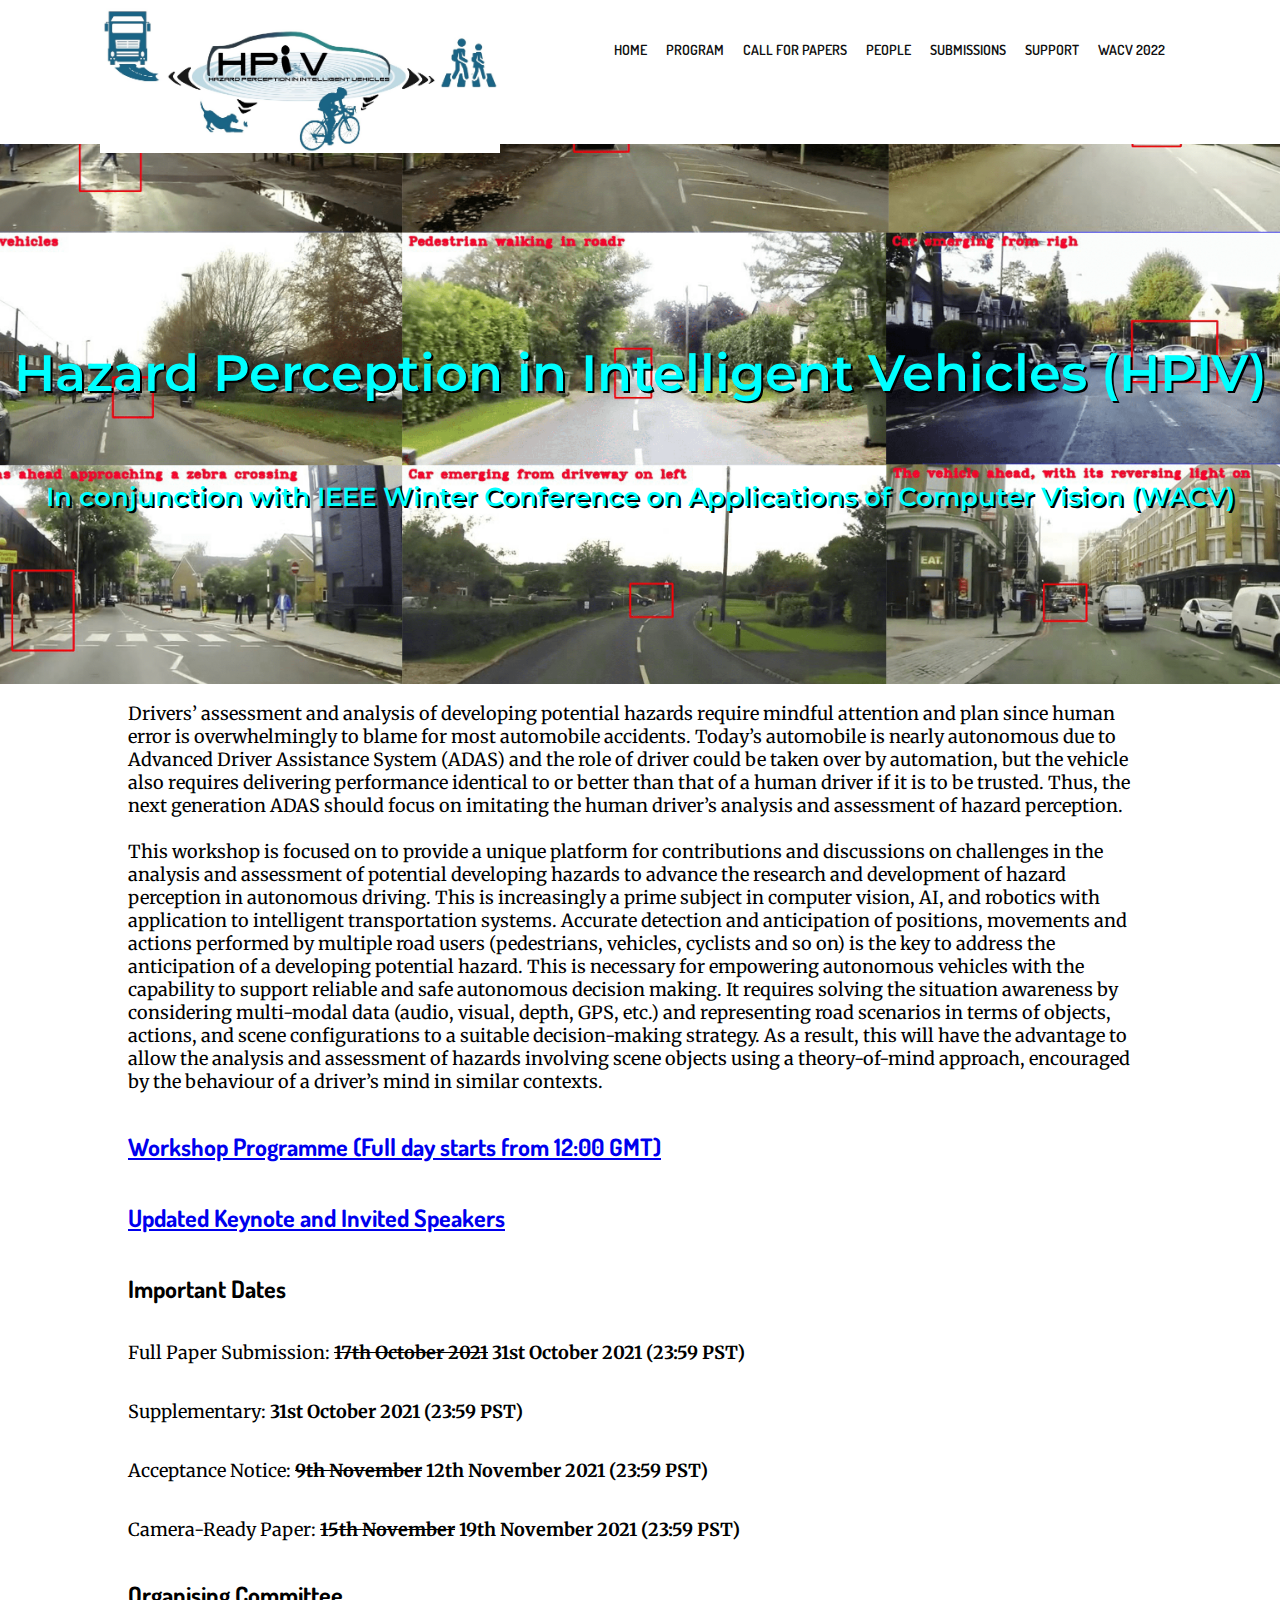
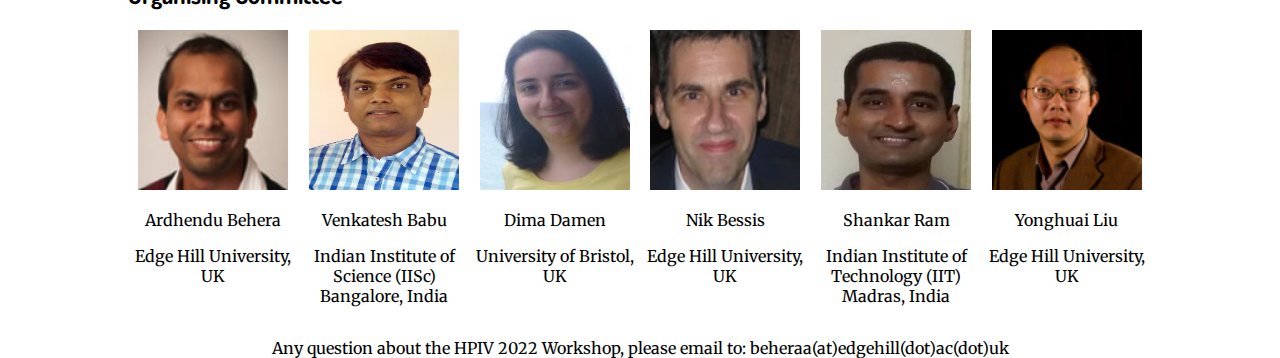
<file: index.html>
<!DOCTYPE html>
<html lang="en">
<head>
    <meta charset="UTF-8">
    <title>Hazard Perception in Intelligent Vehicles (HPIV)</title>
    <link href="css/main.css" rel="stylesheet">
    <link href="https://fonts.googleapis.com/css?family=Dosis" rel="stylesheet">
    <link href="https://fonts.googleapis.com/css?family=Montserrat" rel="stylesheet">
    <link href="https://fonts.googleapis.com/css?family=Merriweather" rel="stylesheet">
</head>
<body>
<div class="header-content">
    <nav class="nav">
        <a href="index.html"><img alt="HPIV" id="mainImage" src="img/HPIV_crop.jpg"></a>
        <div class="rightNav">
            <a href="index.html">HOME</a>
            <a href="program.html">PROGRAM</a>
            <a href="papers.html">CALL FOR PAPERS</a>
            <a href="people.html">PEOPLE</a>
            <a href="submissions.html">SUBMISSIONS</a>
            <a href="support.html">SUPPORT</a>
            <a href="https://wacv2022.thecvf.com/home">WACV 2022</a>
        </div>
    </nav>
</div>
<div class="headerImage">
</div>
<div class="titleHolder">
    <p id="title">Hazard Perception in Intelligent Vehicles (HPIV) </p>
    <p id="subtitle">In conjunction with IEEE Winter Conference on Applications of Computer Vision (WACV) </p>
</div>
<div class="body-content">
    <article class="articleLayout">
        <p>Drivers’ assessment and analysis of developing potential hazards require mindful attention and plan since
            human error is overwhelmingly to blame for most automobile accidents. Today’s automobile is nearly
            autonomous due to Advanced Driver Assistance System (ADAS) and the role of driver could be taken over by
            automation, but the vehicle also requires delivering performance identical to or better than that of a human
            driver if it is to be trusted. Thus, the next generation ADAS should focus on imitating the human driver’s
            analysis and assessment of hazard perception. <br> <br>
            This workshop is focused on to provide a unique platform for contributions and discussions on challenges in
            the analysis and assessment of potential developing hazards to advance the research and development of
            hazard perception in autonomous driving. This is increasingly a prime subject in computer vision, AI, and
            robotics with application to intelligent transportation systems. Accurate detection and anticipation of
            positions, movements and actions performed by multiple road users (pedestrians, vehicles, cyclists and so
            on) is the key to address the anticipation of a developing potential hazard. This is necessary for
            empowering autonomous vehicles with the capability to support reliable and safe autonomous decision making.
            It requires solving the situation awareness by considering multi-modal data (audio, visual, depth, GPS,
            etc.) and representing road scenarios in terms of objects, actions, and scene configurations to a suitable
            decision-making strategy. As a result, this will have the advantage to allow the analysis and assessment of
            hazards involving scene objects using a theory-of-mind approach, encouraged by the behaviour of a driver’s
            mind in similar contexts.

        </p>
        <h2><a href="program.html"> Workshop Programme (Full day starts from 12:00 GMT) </a></h2>
        <h2><a href="people.html"> Updated Keynote and Invited Speakers</a></h2>
        
        <h2>Important Dates</h2>
        <p>Full Paper Submission: <b><strike>17th October 2021</strike> 31st October 2021 (23:59 PST)</b></p>
        <p>Supplementary: <b>31st October 2021 (23:59 PST)</b></p>
        <p>Acceptance Notice: <b><strike> 9th November</strike> 12th November 2021 (23:59 PST)</b></p>
        <p>Camera-Ready Paper: <b><strike>15th November</strike> 19th November 2021 (23:59 PST)</b></p>
    </article>
    <section>
        <h2 id="committeeheader">Organising Committee</h2>
        <div class="committeeHolder">
            <div class="committeeMember">
                <img alt="Image of Ardhendu Behera" src="img/ardhendu-behera.jpg">
                <p>Ardhendu Behera</p>
                <p>Edge Hill University, UK</p>
            </div>
            <div class="committeeMember">
                <img alt="Image of Venkatesh Babu" src="img/babu2small.jpg">
                <p>Venkatesh Babu</p>
                <p>Indian Institute of Science (IISc) Bangalore, India</p>
            </div>
            <div class="committeeMember">
                <img alt="Image of Dima Damen" src="img/Diman.jpeg">
                <p>Dima Damen</p>
                <p>University of Bristol, UK</p>
            </div>
            <div class="committeeMember">
                <img alt="Image of Nik Bessis" src="img/nik_bessis.jpg">
                <p>Nik Bessis</p>
                <p>Edge Hill University, UK</p>
            </div>
            <div class="committeeMember">
                <img alt="Image of Shankar Ram" src="img/Shankar.jpg">
                <p>Shankar Ram</p>
                <p>Indian Institute of Technology (IIT) Madras, India</p>
            </div>
            <div class="committeeMember">
                <img alt="Image of Ardhendu Behera" src="img/yonghuai.png">
                <p>Yonghuai Liu</p>
                <p>Edge Hill University, UK</p>
            </div>
        </div>
    </section>
</div>
<div class="footer-content">
<p style="text-align:center">Any question about the HPIV 2022 Workshop, please email to: beheraa(at)edgehill(dot)ac(dot)uk</p>
</div>

</body>
</html>
</file>
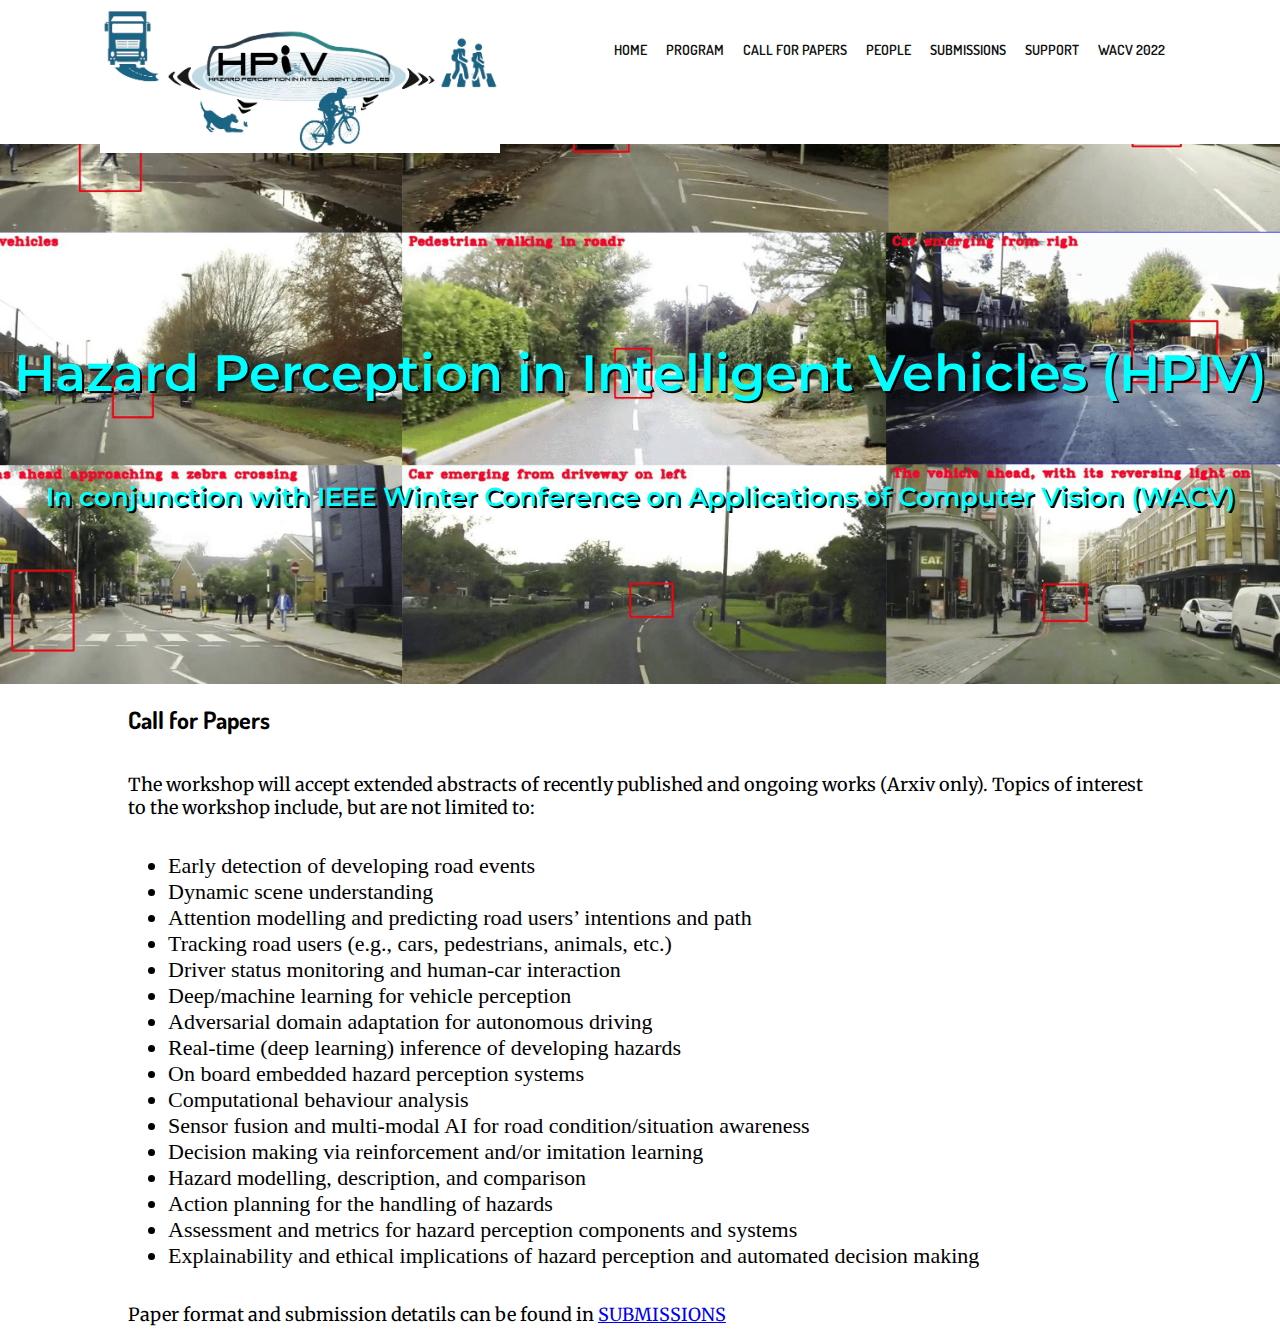
<file: papers.html>
<!DOCTYPE html>
<html lang="en">
<head>
    <meta charset="UTF-8">
    <title>Hazard Perception in Intelligent Vehicles (HPIV)</title>
    <link href="css/main.css" rel="stylesheet">
    <link href="https://fonts.googleapis.com/css?family=Dosis" rel="stylesheet">
    <link href="https://fonts.googleapis.com/css?family=Montserrat" rel="stylesheet">
    <link href="https://fonts.googleapis.com/css?family=Merriweather" rel="stylesheet">
</head>
<body>
<div class="header-content">
    <nav class="nav">
        <a href="index.html"><img alt="HPIV" id="mainImage" src="img/HPIV_crop.jpg"></a>
        <div class="rightNav">
            <a href="index.html">HOME</a>
            <a href="program.html">PROGRAM</a>
            <a href="papers.html">CALL FOR PAPERS</a>
            <a href="people.html">PEOPLE</a>
            <a href="submissions.html">SUBMISSIONS</a>
            <a href="support.html">SUPPORT</a>
            <a href="https://wacv2022.thecvf.com/home">WACV 2022</a>
        </div>
    </nav>
</div>
<div class="headerImage">
</div>
<div class="titleHolder">
    <p id="title">Hazard Perception in Intelligent Vehicles (HPIV) </p>
    <p id="subtitle">In conjunction with IEEE Winter Conference on Applications of Computer Vision (WACV) </p>
</div>
<div class="body-content">
    <article class="articleLayout">
        <h2>Call for Papers</h2>
        <p>The workshop will accept extended abstracts of recently published and ongoing works (Arxiv only). Topics of
            interest to the workshop include, but are not limited to:
        </p>
        <ul>
            <li>Early detection of developing road events</li>
            <li>Dynamic scene understanding</li>
            <li>Attention modelling and predicting road users’ intentions and path</li>
            <li>Tracking road users (e.g., cars, pedestrians, animals, etc.)</li>
            <li>Driver status monitoring and human-car interaction</li>
            <li>Deep/machine learning for vehicle perception</li>
            <li>Adversarial domain adaptation for autonomous driving</li>
            <li>Real-time (deep learning) inference of developing hazards</li>
            <li>On board embedded hazard perception systems</li>
            <li>Computational behaviour analysis</li>
            <li>Sensor fusion and multi-modal AI for road condition/situation awareness</li>
            <li>Decision making via reinforcement and/or imitation learning</li>
            <li>Hazard modelling, description, and comparison</li>
            <li>Action planning for the handling of hazards</li>
            <li>Assessment and metrics for hazard perception components and systems</li>
            <li>Explainability and ethical implications of hazard perception and automated decision making</li>
        </ul>
        <p>
            Paper format and submission detatils can be found in <a href="submissions.html">SUBMISSIONS</a>
        </p>
    </article>
</div>
<div class="footer-content">

</div>

</body>
</html>
</file>
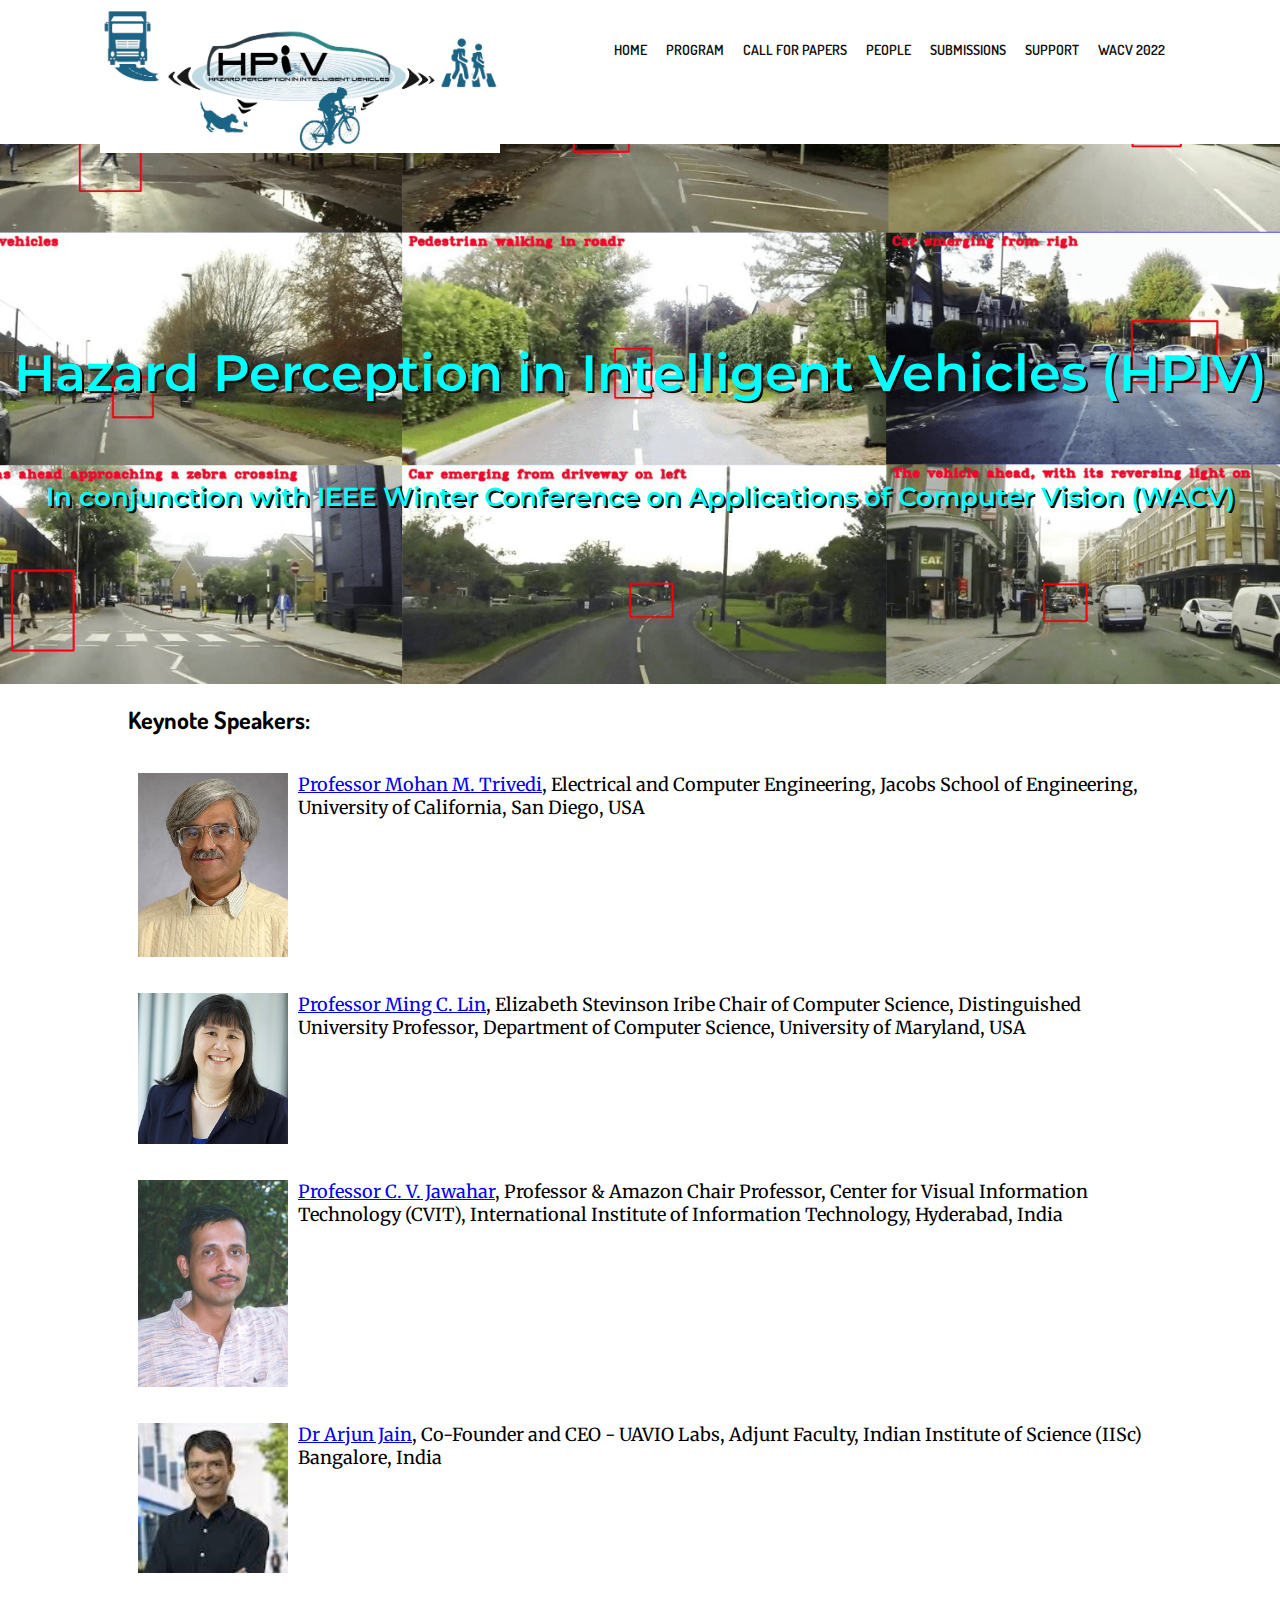
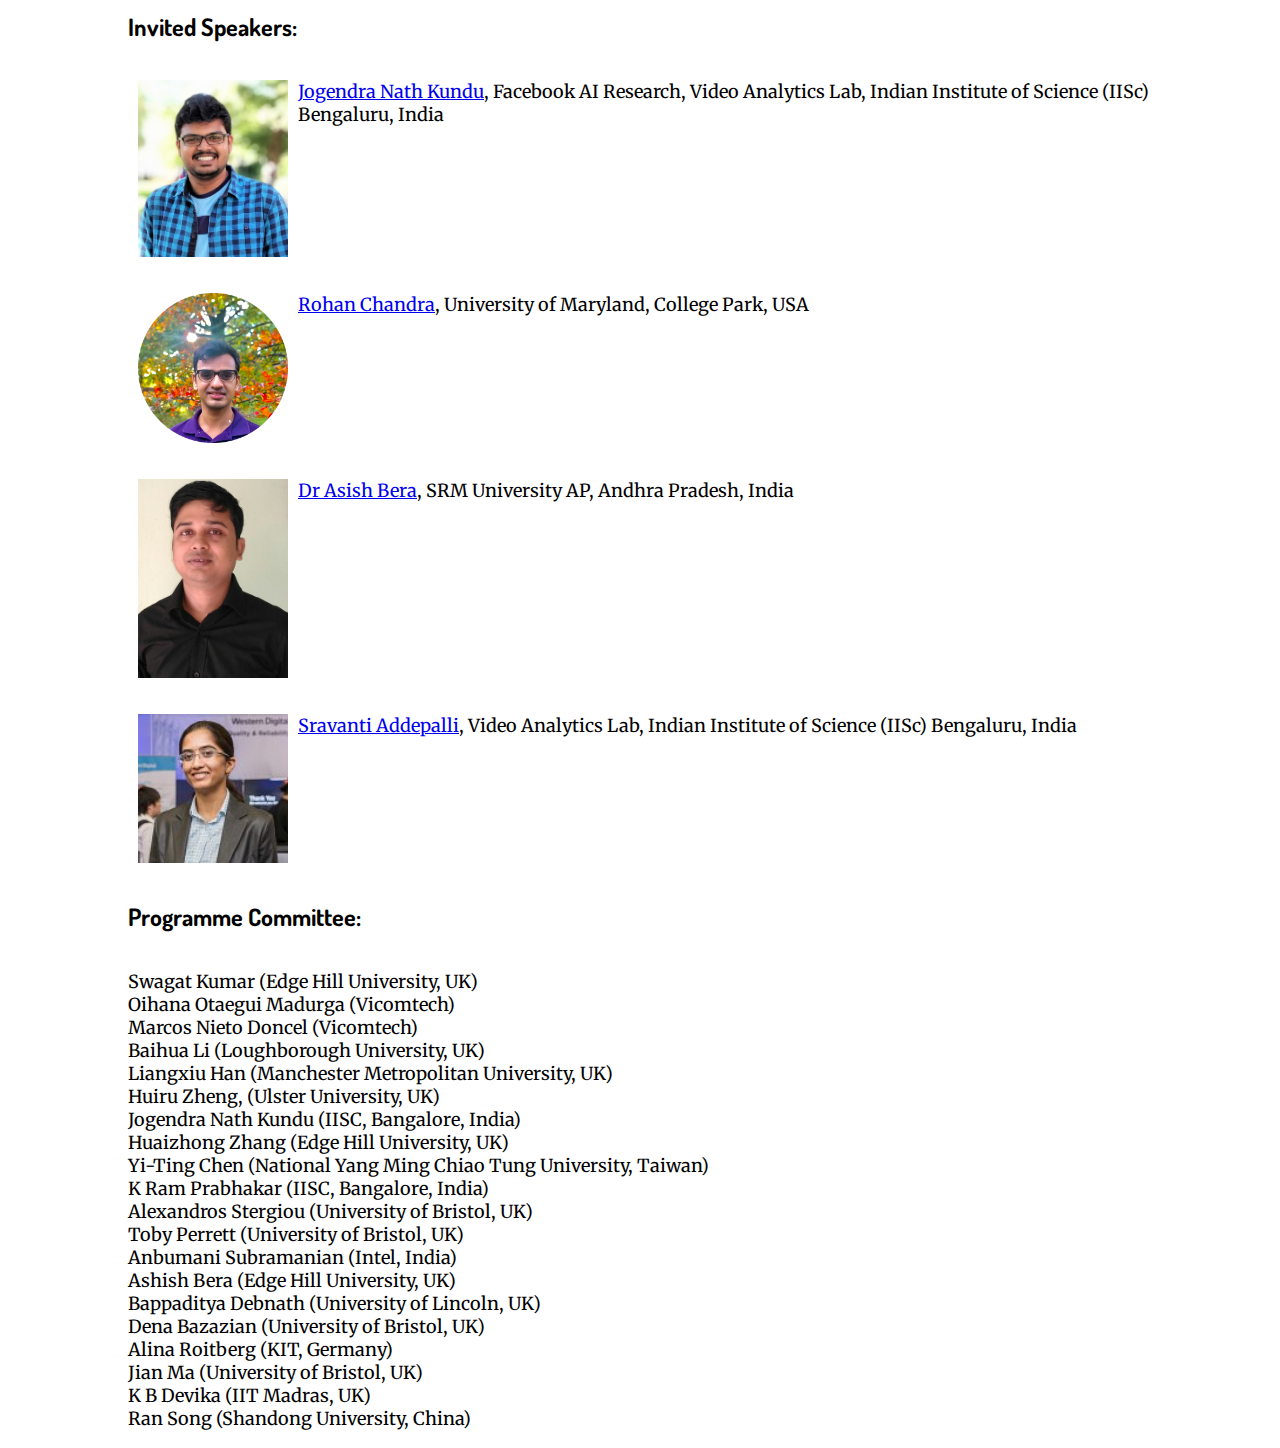
<file: people.html>
<!DOCTYPE html>
<html lang="en">
<head>
    <meta charset="UTF-8">
    <title>Hazard Perception in Intelligent Vehicles (HPIV)</title>
    <link href="css/main.css" rel="stylesheet">
    <link href="https://fonts.googleapis.com/css?family=Dosis" rel="stylesheet">
    <link href="https://fonts.googleapis.com/css?family=Montserrat" rel="stylesheet">
    <link href="https://fonts.googleapis.com/css?family=Merriweather" rel="stylesheet">
</head>
<body>
<div class="header-content">
    <nav class="nav">
        <a href="index.html"><img alt="HPIV" id="mainImage" src="img/HPIV_crop.jpg"></a>
        <div class="rightNav">
            <a href="index.html">HOME</a>
            <a href="program.html">PROGRAM</a>
            <a href="papers.html">CALL FOR PAPERS</a>
            <a href="people.html">PEOPLE</a>
            <a href="submissions.html">SUBMISSIONS</a>
            <a href="support.html">SUPPORT</a>
            <a href="https://wacv2022.thecvf.com/home">WACV 2022</a>
        </div>
    </nav>
</div>
<div class="headerImage">
</div>
<div class="titleHolder">
    <p id="title">Hazard Perception in Intelligent Vehicles (HPIV) </p>
    <p id="subtitle">In conjunction with IEEE Winter Conference on Applications of Computer Vision (WACV) </p>
</div>
<div class="body-content">
    <article class="articleLayout">
      <section>
        <h2 id="committeeheader">Keynote Speakers:</h2>
        <div class="committeeHolder">
                <p><a href="http://cvrr.ucsd.edu/members/index.html"> <img alt="Image of Mohan Trivedi" src="img/Mohan.jpg" width="150" align="left" hspace="10"></a>
                    <a href="http://cvrr.ucsd.edu/members/index.html">Professor Mohan M. Trivedi</a>, Electrical and Computer Engineering, 
                    Jacobs School of Engineering, University of California, San Diego, USA</p>
           
                <p><a href="http://www.cs.umd.edu/~lin/"><img alt="Image of Ming C Lin" src="img/Ming_Lin.jpg" width="150" align="left" hspace="10"></a>
                <a href="http://www.cs.umd.edu/~lin/">Professor Ming C. Lin</a>, 
                Elizabeth Stevinson Iribe Chair of Computer Science, Distinguished University Professor, Department of Computer Science, University of Maryland, USA
                    <!-- <br><br>
                Prof Lin's research interests include computational robotics, haptics, physically-based modeling, virtual reality, sound rendering, and geometric computing. 
                    She has (co-)authored more than 300 refereed publications in these areas and co-edited/authored four books. She has served on hundreds of program 
                    committees of leading conferences and co-chaired dozens of international conferences and workshops. She is currently a member of Computing Research 
                    Association-Women (CRA-W) Board of Directors, Chair of IEEE Computer Society (CS) Transactions Operating Committee, Chair of IEEE CS Computer 
                    Pioneer Award, and Chair of ACM SIGGRAPH Outstanding Doctoral Dissertation Award. She is a former member of IEEE CS Board of Governors, a former 
                    Editor-in-Chief of IEEE Transactions on Visualization and Computer Graphics (2011-2014), a former Chair of IEEE CS Transactions Operations Committee, 
                    and a member of several editorial boards. She also has served on several steering committees and advisory boards of international conferences, 
                    as well as government and industrial technical advisory committees.-->
                    </p>
            
                <p><a href="http://faculty.iiit.ac.in/~jawahar/"><img alt="Image of Jawahar" src="img/JAWAHAR3.jpg" width="150" align="left" hspace="10"></a>
                <a href="http://faculty.iiit.ac.in/~jawahar/">Professor C. V. Jawahar</a>, 
                Professor & Amazon Chair Professor, Center for Visual Information Technology (CVIT), International Institute of Information Technology, Hyderabad, India</p>
            
            <p><a href="http://arjunjain.co.in/"><img alt="Image of Arjun Jain" src="img/Arjun.jpg" width="150" align="left" hspace="10"></a>
                <a href="http://arjunjain.co.in/">Dr Arjun Jain</a>, 
                Co-Founder and CEO - UAVIO Labs, Adjunt Faculty, Indian Institute of Science (IISc) Bangalore, India</p>
        <!--       
             <p><a href="https://sites.google.com/view/jogendra/"><img alt="Image of Jogendra" src="img/Jogendra.jpg" width="120" align="left" hspace="10"></a>
                <a href="https://sites.google.com/view/jogendra/">Jogendra Nath Kundu</a>, 
                Facebook AI Research, Video Analytics Lab @IISc Bengaluru</p>
        
                   
        <p><a href="https://sites.google.com/view/jogendra/"><img alt="Image of Jogendra" src="img/Jogendra.jpg" width="150" align="left" hspace="10"></a>
                    <a href="https://sites.google.com/view/jogendra/">Jogendra Nath Kundu</a>, Facebook AI Research, Video Analytics Lab @IISc Bengaluru</p>
           
        <p><a href="https://www.linkedin.com/in/sravanti-addepalli/"><img alt="Image of Sravanti" src="img/Sravanti.jpg" width="150" align="left" hspace="10""></a>
                <a href="https://www.linkedin.com/in/sravanti-addepalli/">Sravanti Addepalli</a>, Video Analytics Lab @IISc Bengaluru                  
                </p>
            
        <p><a href="https://rohanchandra30.github.io/"><img alt="Image of Rohan" src="img/Rohan.jpg" width="150" align="left" hspace="10"></a>
                <a href="https://rohanchandra30.github.io/">Rohan Chandra</a>, 
                University of Maryland, College Park, USA</p>
            
        <p><a href="https://srmap.edu.in/faculty/dr-asish-bera/"><img alt="Image of Asish" src="img/Asish.jpg" width="150" align="left" hspace="10"></a>
                <a href="https://srmap.edu.in/faculty/dr-asish-bera/">Dr Asish Bera</a>, 
                SRM University AP, Andhra Pradesh, India</p>
         -->
        </div>
     </section>  
     
        <h2>Invited Speakers:</h2>
        
           <p><a href="https://sites.google.com/view/jogendra/"><img alt="Image of Jogendra" src="img/Jogendra.jpg" width="150" align="left" hspace="10"></a>
                    <a href="https://sites.google.com/view/jogendra/">Jogendra Nath Kundu</a>, 
                    Facebook AI Research, Video Analytics Lab, Indian Institute of Science (IISc) Bengaluru, India</p>
            
            <p><a href="https://rohanchandra30.github.io/"><img alt="Image of Jogendra" src="img/Rohan.jpg" width="150" align="left" hspace="10"></a>
                    <a href="https://rohanchandra30.github.io/">Rohan Chandra</a>, 
                    University of Maryland, College Park, USA</p>            
          
           <p><a href="https://srmap.edu.in/faculty/dr-asish-bera/"><img alt="Image of Asish" src="img/Asish.jpg" width="150" align="left" hspace="10"></a>
                <a href="https://srmap.edu.in/faculty/dr-asish-bera/">Dr Asish Bera</a>, 
                SRM University AP, Andhra Pradesh, India</p> 
            
            <p><a href="https://www.linkedin.com/in/sravanti-addepalli/"><img alt="Image of Sravanti" src="img/Sravanti.jpg" width="150" align="left" hspace="10"></a>
                    <a href="https://www.linkedin.com/in/sravanti-addepalli/">Sravanti Addepalli</a>, 
                    Video Analytics Lab, Indian Institute of Science (IISc) Bengaluru, India</p>
               
                
        <h2>Programme Committee: </h2>
        <p> Swagat Kumar (Edge Hill University, UK) <br>
            Oihana Otaegui Madurga (Vicomtech) <br>
            Marcos Nieto Doncel (Vicomtech) <br>
            Baihua Li (Loughborough University, UK) <br>
            Liangxiu Han (Manchester Metropolitan University, UK) <br>
            Huiru Zheng, (Ulster University, UK) <br>
            Jogendra Nath Kundu (IISC, Bangalore, India) <br>
            Huaizhong Zhang (Edge Hill University, UK) <br>
            Yi-Ting Chen (National Yang Ming Chiao Tung University, Taiwan) <br>
            K Ram Prabhakar (IISC, Bangalore, India) <br>
            Alexandros Stergiou (University of Bristol, UK) <br>
            Toby Perrett (University of Bristol, UK) <br>
            Anbumani Subramanian (Intel, India) <br>
            Ashish Bera (Edge Hill University, UK) <br>
            Bappaditya Debnath (University of Lincoln, UK) <br>
            Dena Bazazian (University of Bristol, UK) <br>
            Alina Roitberg (KIT, Germany) <br>
            Jian Ma (University of Bristol, UK) <br>
            K B Devika (IIT Madras, UK) <br>
            Ran Song (Shandong University, China)
        </p>
    </article>
</div>
<div class="footer-content">

</div>

</body>
</html>
</file>
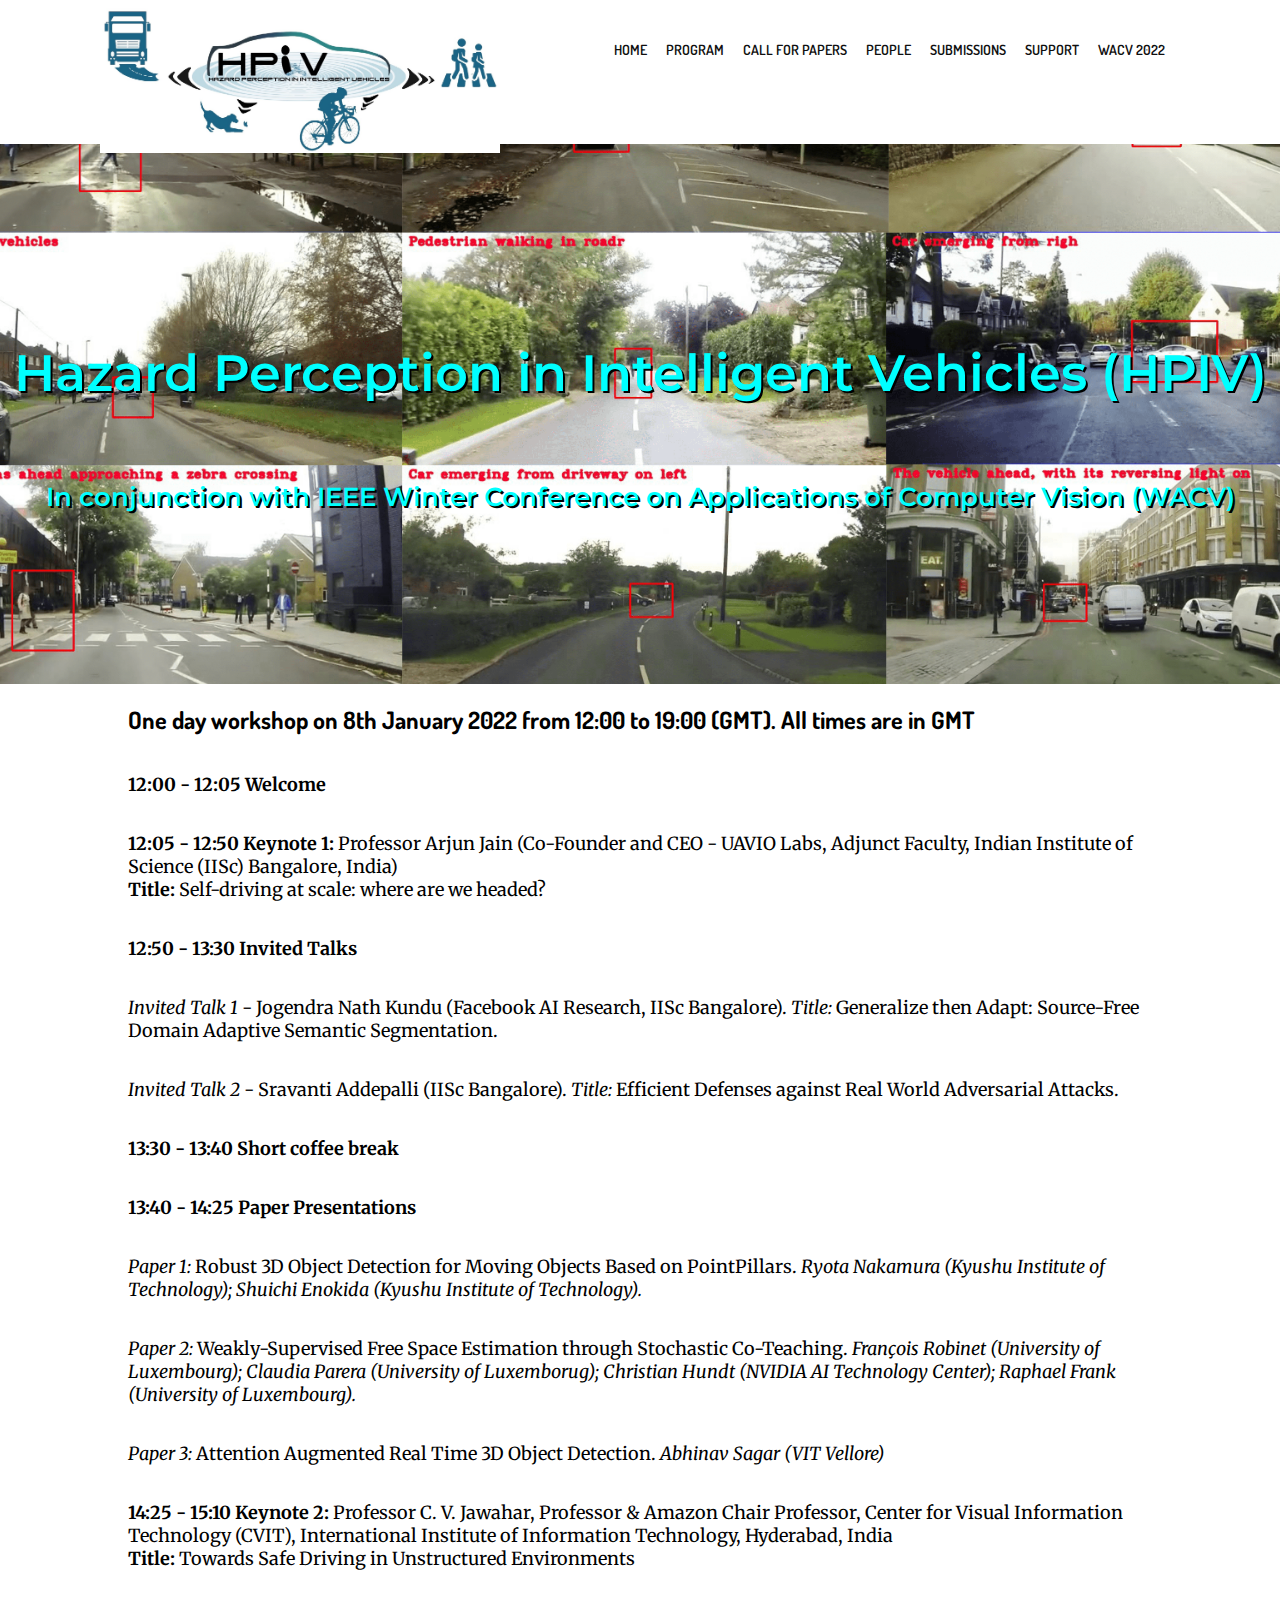
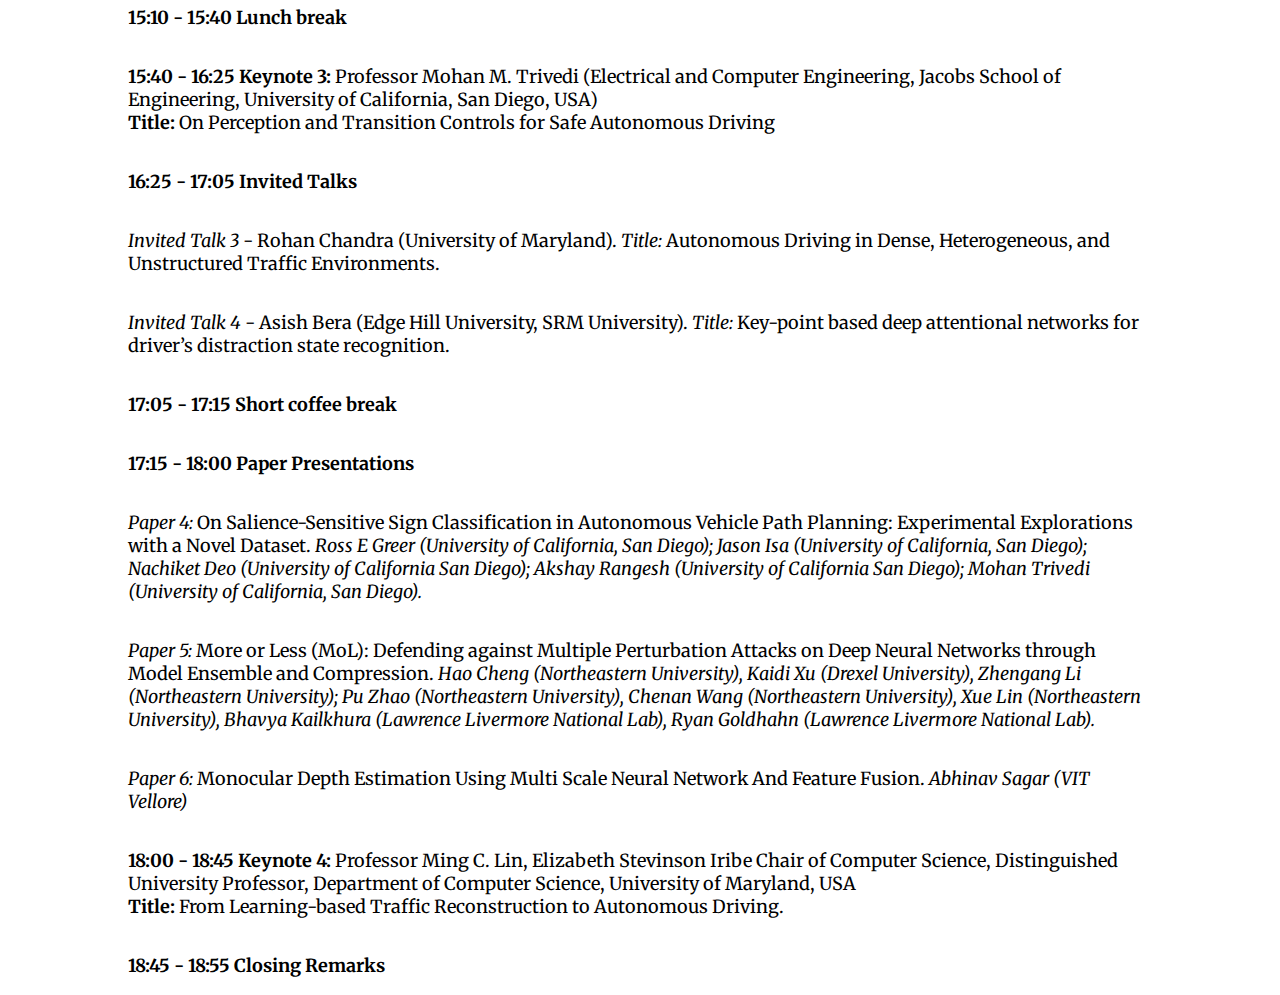
<file: program.html>
<!DOCTYPE html>
<html lang="en">
<head>
    <meta charset="UTF-8">
    <title>Hazard Perception in Intelligent Vehicles (HPIV)</title>
    <link href="css/main.css" rel="stylesheet">
    <link href="https://fonts.googleapis.com/css?family=Dosis" rel="stylesheet">
    <link href="https://fonts.googleapis.com/css?family=Montserrat" rel="stylesheet">
    <link href="https://fonts.googleapis.com/css?family=Merriweather" rel="stylesheet">
</head>
<body>
<div class="header-content">
    <nav class="nav">
        <a href="index.html"><img alt="HPIV" id="mainImage" src="img/HPIV_crop.jpg"></a>
        <div class="rightNav">
            <a href="index.html">HOME</a>
            <a href="program.html">PROGRAM</a>
            <a href="papers.html">CALL FOR PAPERS</a>
            <a href="people.html">PEOPLE</a>
            <a href="submissions.html">SUBMISSIONS</a>
            <a href="support.html">SUPPORT</a>
            <a href="https://wacv2022.thecvf.com/home">WACV 2022</a>
        </div>
    </nav>
</div>
<div class="headerImage">
</div>
<div class="titleHolder">
    <p id="title">Hazard Perception in Intelligent Vehicles (HPIV) </p>
    <p id="subtitle">In conjunction with IEEE Winter Conference on Applications of Computer Vision (WACV) </p>
</div>
<div class="body-content">
    <article class="articleLayout">
        <h2>One day workshop on 8th January 2022 from 12:00 to 19:00 (GMT). All times are in GMT</h2>
        <p><b> 12:00 - 12:05 Welcome</b></p>
        <p><b> 12:05 - 12:50 Keynote 1:</b> Professor Arjun Jain (Co-Founder and CEO - UAVIO Labs, Adjunct Faculty, Indian Institute of Science (IISc) Bangalore, India)<br>
            <b>Title:</b> Self-driving at scale: where are we headed?</p>
        <p><b> 12:50 - 13:30 Invited Talks </b></p>
        <p><i> Invited Talk 1</i> - Jogendra Nath Kundu (Facebook AI Research, IISc Bangalore).
            <i>Title:</i> Generalize then Adapt: Source-Free Domain Adaptive Semantic Segmentation.</p>
        <p><i> Invited Talk 2</i> - Sravanti Addepalli (IISc Bangalore).
            <i>Title:</i> Efficient Defenses against Real World Adversarial Attacks.</p>
        
        <p><b> 13:30 - 13:40 Short coffee break </b></p>
        <p><b> 13:40 - 14:25 Paper Presentations </b></p>
        <p><i> Paper 1:</i> Robust 3D Object Detection for Moving Objects Based on PointPillars. 
            <i>Ryota Nakamura (Kyushu Institute of Technology); Shuichi Enokida (Kyushu Institute of Technology).</i></p>
        <p><i> Paper 2:</i> Weakly-Supervised Free Space Estimation through Stochastic Co-Teaching. 
            <i>François Robinet (University of Luxembourg); Claudia Parera (University of Luxemborug); Christian Hundt (NVIDIA AI Technology Center); Raphael Frank (University of Luxembourg).</i></p>
        
        <p><i> Paper 3:</i> Attention Augmented Real Time 3D Object Detection. <i>Abhinav Sagar (VIT Vellore)</i></p>
        <p><b> 14:25 - 15:10 Keynote 2:</b> Professor C. V. Jawahar, Professor & Amazon Chair Professor, Center for Visual Information Technology (CVIT), International Institute of Information Technology, Hyderabad, India<br>
            <b>Title:</b> Towards Safe Driving in Unstructured Environments</p>
        
        <p><b> 15:10 - 15:40 Lunch break </b></p>
        <p><b> 15:40 - 16:25 Keynote 3:</b> Professor Mohan M. Trivedi (Electrical and Computer Engineering, Jacobs School of Engineering, University of California, San Diego, USA)<br>
            <b>Title:</b> On Perception and Transition Controls for Safe Autonomous Driving</p>
         <p><b> 16:25 - 17:05 Invited Talks </b></p>
        <p><i> Invited Talk 3</i> - Rohan Chandra (University of Maryland). <i>Title:</i> Autonomous Driving in Dense, Heterogeneous, and Unstructured Traffic Environments.</p>
        <p><i> Invited Talk 4</i> - Asish Bera (Edge Hill University, SRM University). <i>Title:</i> Key-point based deep attentional networks for driver’s distraction state recognition.</p>
        <p><b> 17:05 - 17:15 Short coffee break </b></p>
        <p><b> 17:15 - 18:00 Paper Presentations </b></p>
        <p><i> Paper 4:</i> On Salience-Sensitive Sign Classification in Autonomous Vehicle Path Planning: Experimental Explorations with a Novel Dataset. 
            <i>Ross E Greer (University of California, San Diego); Jason Isa (University of California, San Diego); Nachiket Deo (University of California San Diego); Akshay Rangesh (University of California San Diego); Mohan Trivedi (University of California, San Diego).</i></p>
        <p><i> Paper 5:</i> More or Less (MoL): Defending against Multiple Perturbation Attacks on Deep Neural Networks through Model Ensemble and Compression. 
            <i>Hao Cheng (Northeastern University), Kaidi Xu (Drexel University), Zhengang Li (Northeastern University); Pu Zhao (Northeastern University), Chenan Wang (Northeastern University), Xue Lin (Northeastern University), Bhavya Kailkhura (Lawrence Livermore National Lab), Ryan Goldhahn (Lawrence Livermore National Lab).</i></p>
        
        <p><i> Paper 6:</i> Monocular Depth Estimation Using Multi Scale Neural Network And Feature Fusion. <i>Abhinav Sagar (VIT Vellore)</i></p>
        <p><b> 18:00 - 18:45 Keynote 4:</b> Professor Ming C. Lin, Elizabeth Stevinson Iribe Chair of Computer Science, Distinguished University Professor, Department of Computer Science, University of Maryland, USA<br>
            <b>Title:</b> From Learning-based Traffic Reconstruction to Autonomous Driving.</p>
         <p><b> 18:45 - 18:55 Closing Remarks </b></p>
    </article>
</div>
<div class="footer-content">

</div>

</body>
</html>
</file>
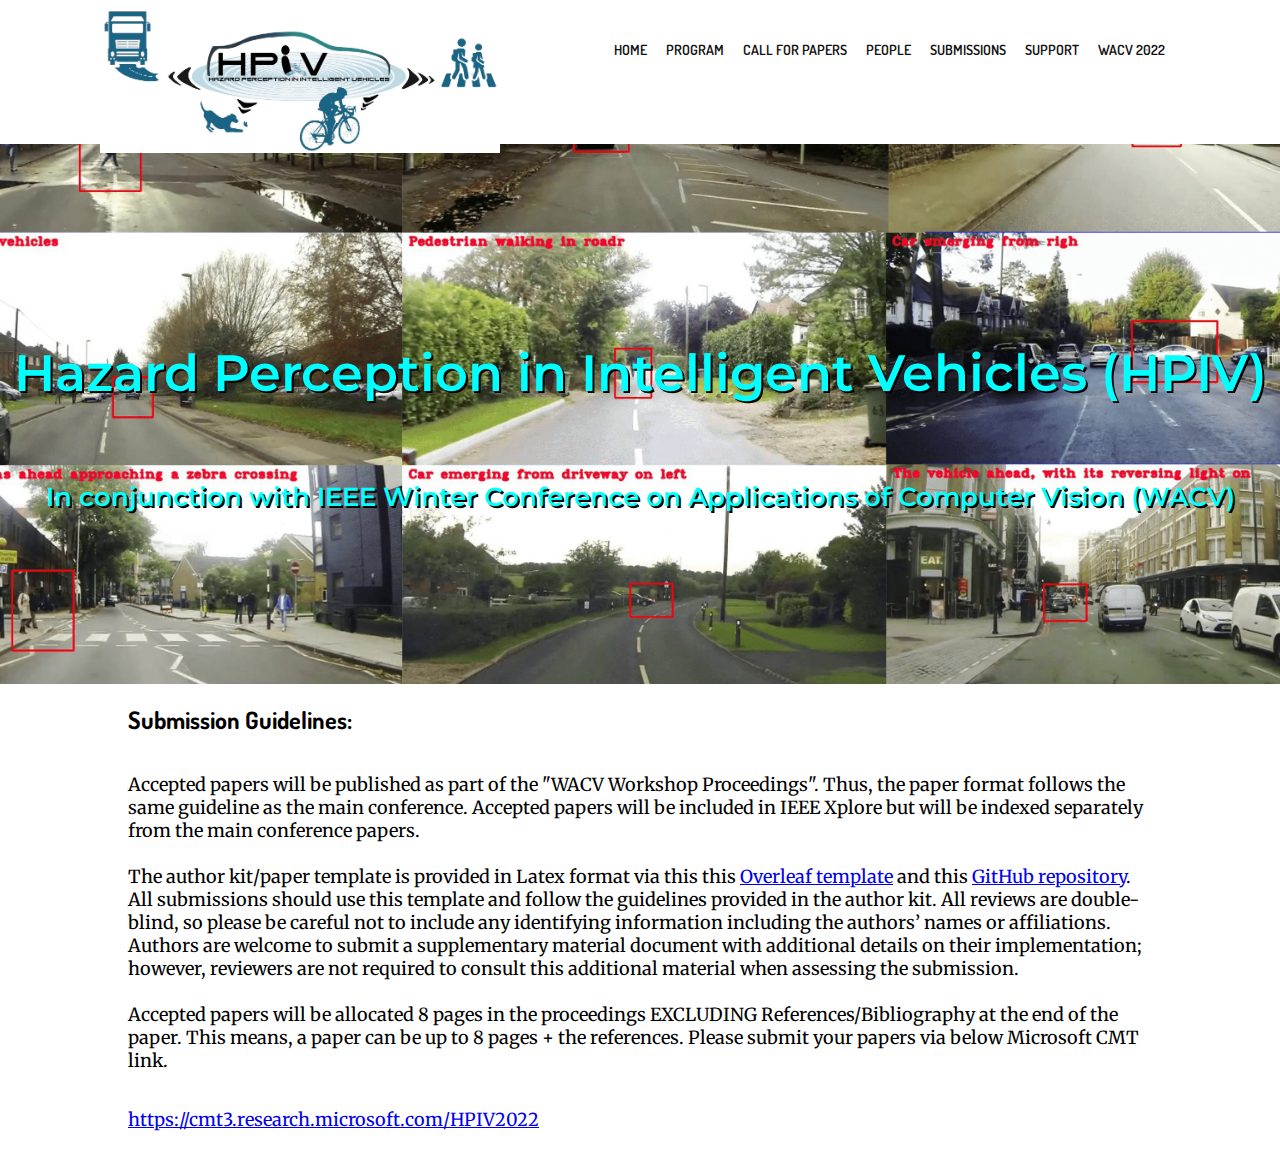
<file: submissions.html>
<!DOCTYPE html>
<html lang="en">
<head>
    <meta charset="UTF-8">
    <title>Hazard Perception in Intelligent Vehicles (HPIV)</title>
    <link href="css/main.css" rel="stylesheet">
    <link href="https://fonts.googleapis.com/css?family=Dosis" rel="stylesheet">
    <link href="https://fonts.googleapis.com/css?family=Montserrat" rel="stylesheet">
    <link href="https://fonts.googleapis.com/css?family=Merriweather" rel="stylesheet">
</head>
<body>
<div class="header-content">
    <nav class="nav">
        <a href="index.html"><img alt="HPIV" id="mainImage" src="img/HPIV_crop.jpg"></a>
        <div class="rightNav">
            <a href="index.html">HOME</a>
            <a href="program.html">PROGRAM</a>
            <a href="papers.html">CALL FOR PAPERS</a>
            <a href="people.html">PEOPLE</a>
            <a href="submissions.html">SUBMISSIONS</a>
            <a href="support.html">SUPPORT</a>
            <a href="https://wacv2022.thecvf.com/home">WACV 2022</a>
        </div>
    </nav>
</div>
<div class="headerImage">
</div>
<div class="titleHolder">
    <p id="title">Hazard Perception in Intelligent Vehicles (HPIV) </p>
    <p id="subtitle">In conjunction with IEEE Winter Conference on Applications of Computer Vision (WACV) </p>
</div>
<div class="body-content">
    <article class="articleLayout">
        <h2>Submission Guidelines: </h2>
        <p>
            Accepted papers will be published as part of the "WACV Workshop Proceedings". Thus, the paper format follows
            the same guideline as the main conference. Accepted papers will be included in IEEE Xplore but will be
            indexed separately from the main conference papers. <br> <br>
            The author kit/paper template is provided in Latex format via this this  <a href="https://www.overleaf.com/latex/templates/wacv-2022-author-kit-template/cpnsmqvrczmz">Overleaf template</a> 
            and this <a href="https://github.com/wacv-pcs/WACV-2022-Author-Kit">GitHub repository</a>. All submissions should use this template and follow the guidelines provided in the author kit.
            All reviews are double-blind, so please be careful not to include any identifying information including the
            authors’ names or affiliations. Authors are welcome to submit a supplementary material document with
            additional details on their implementation; however, reviewers are not required to consult this additional
            material when assessing the submission. <br> <br>
            Accepted papers will be allocated 8 pages in the proceedings EXCLUDING References/Bibliography at the end of
            the paper. This means, a paper can be up to 8 pages + the references.
            Please submit your papers via below Microsoft CMT link.
        </p>
        <p>
            <a href="https://cmt3.research.microsoft.com/HPIV2022">https://cmt3.research.microsoft.com/HPIV2022</a>
        </p>
    </article>
</div>
<div class="footer-content">

</div>

</body>
</html>
</file>
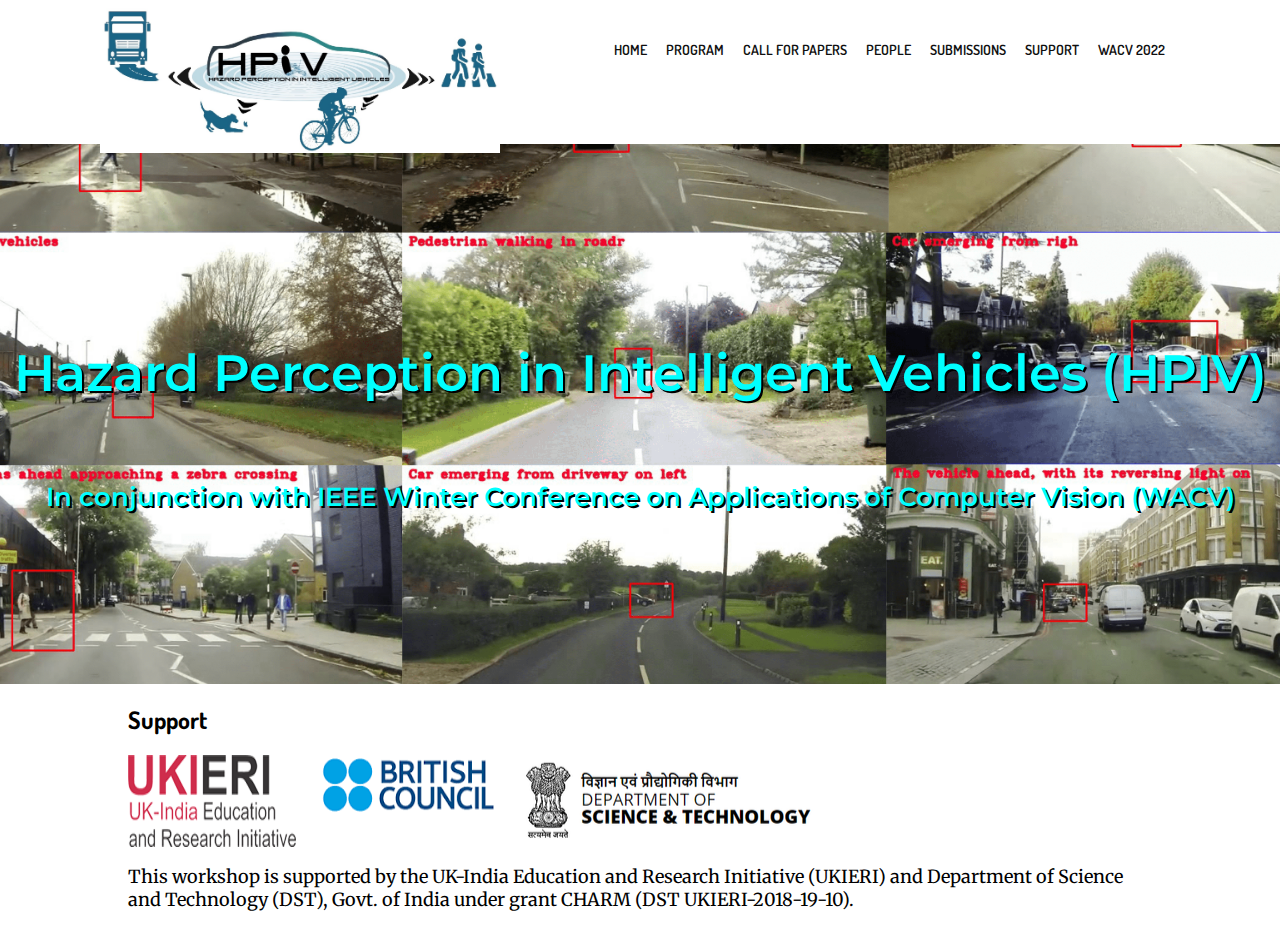
<file: support.html>
<!DOCTYPE html>
<html lang="en">
<head>
    <meta charset="UTF-8">
    <title>Hazard Perception in Intelligent Vehicles (HPIV)</title>
    <link href="css/main.css" rel="stylesheet">
    <link href="https://fonts.googleapis.com/css?family=Dosis" rel="stylesheet">
    <link href="https://fonts.googleapis.com/css?family=Montserrat" rel="stylesheet">
    <link href="https://fonts.googleapis.com/css?family=Merriweather" rel="stylesheet">
</head>
<body>
<div class="header-content">
    <nav class="nav">
        <a href="index.html"><img alt="HPIV" id="mainImage" src="img/HPIV_crop.jpg"></a>
        <div class="rightNav">
            <a href="index.html">HOME</a>
            <a href="program.html">PROGRAM</a>
            <a href="papers.html">CALL FOR PAPERS</a>
            <a href="people.html">PEOPLE</a>
            <a href="submissions.html">SUBMISSIONS</a>
            <a href="support.html">SUPPORT</a>
            <a href="https://wacv2022.thecvf.com/home">WACV 2022</a>
        </div>
    </nav>
</div>
<div class="headerImage">
</div>
<div class="titleHolder">
    <p id="title">Hazard Perception in Intelligent Vehicles (HPIV) </p>
    <p id="subtitle">In conjunction with IEEE Winter Conference on Applications of Computer Vision (WACV) </p>
</div>
<div class="body-content">
    <article class="articleLayout">
        <h2>Support</h2>
        <div class="supportImageContainer">
            <img src="img/ukieri.png" alt="Uk-India Education Logo">
            <img src="img/british-council.png" alt="British Council Logo">
            <img src="img/dstlogo-new.png" alt="DST Logo">
        </div>
        <p>This workshop is supported by the UK-India Education and Research Initiative (UKIERI) and Department of
            Science and Technology (DST), Govt. of India under grant CHARM (DST UKIERI-2018-19-10). </p>

    </article>
</div>
<div class="footer-content">

</div>

</body>
</html>
</file>
<file: css/main.css>
html, body, #page {
  height: 100%;
  width: 100%;
  margin: 0;
  padding: 0;
}

p {
  font-family: "Merriweather", serif;
}

.big-container {
  margin: 0 auto;
}

.header-content {
  height: 16%;
  width: 100%;
  margin: 0;
  padding: 0;
  background-color: white;
}
.header-content .nav {
  max-width: 1080px;
  padding-bottom: 5px;
  padding-top: 5px;
  margin: 0 auto;
  text-align: left;
  vertical-align: middle;
}
.header-content .nav a {
  color: #0f0f0f;
  font-family: "Dosis", serif;
  font-weight: 600;
  font-size: 14px;
  margin-right: 15px;
  display: inline-block;
  vertical-align: center;
  text-decoration: none;
}
.header-content .nav #mainImage {
  height: auto;
  width: auto;
  max-height: 300px;
  max-width: 400px;
  margin-top: 0px;
}
.header-content .nav .rightNav {
  float: right;
  margin-top: 4vh;
  vertical-align: center;
}

.titleHolder {
  height: 60%;
  display: flex;
  align-items: center;
  justify-content: center;
  flex-direction: column;
  width: 100%;
  background: url("../img/background-min.png") no-repeat center center fixed;
  -webkit-background-size: cover;
  -moz-background-size: cover;
  -o-background-size: cover;
  background-size: cover;
}
.titleHolder #title, .titleHolder #subtitle {
  text-align: center;
  font-family: "Montserrat", serif;
  font-weight: 600;
  vertical-align: middle;
  color: aqua;
  text-shadow: 2px 2px black;
}
.titleHolder #title {
  font-size: 4vw;
}
.titleHolder #subtitle {
  font-size: 2vw;
}

.body-content {
  background-color: white;
  margin: 0 10%;
}
.body-content .articleLayout {
  display: grid;
}
.body-content .articleLayout p {
  font-size: 18px;
}
.body-content .articleLayout li {
  font-size: 22px;
}
.body-content .articleLayout h2 {
  font-family: "Dosis", serif;
}
.body-content .articleLayout .supportImageContainer {
  width: 100%;
  display: flex;
  flex-basis: 10%;
}
.body-content #committeeheader {
  font-family: "Dosis", serif;
}
.body-content .committeeHolder {
  display: flex;
  flex-wrap: wrap;
  justify-content: space-evenly;
}
.body-content .committeeHolder .committeeMember {
  flex: 1;
  text-align: center;
}
@media (max-width: 1024px) {
  .body-content .committeeHolder .committeeMember {
    flex-basis: 100%;
  }
}
.body-content .committeeHolder .committeeMember img {
  width: 150px;
  height: 160px;
}

/*# sourceMappingURL=main.css.map */
</file>
